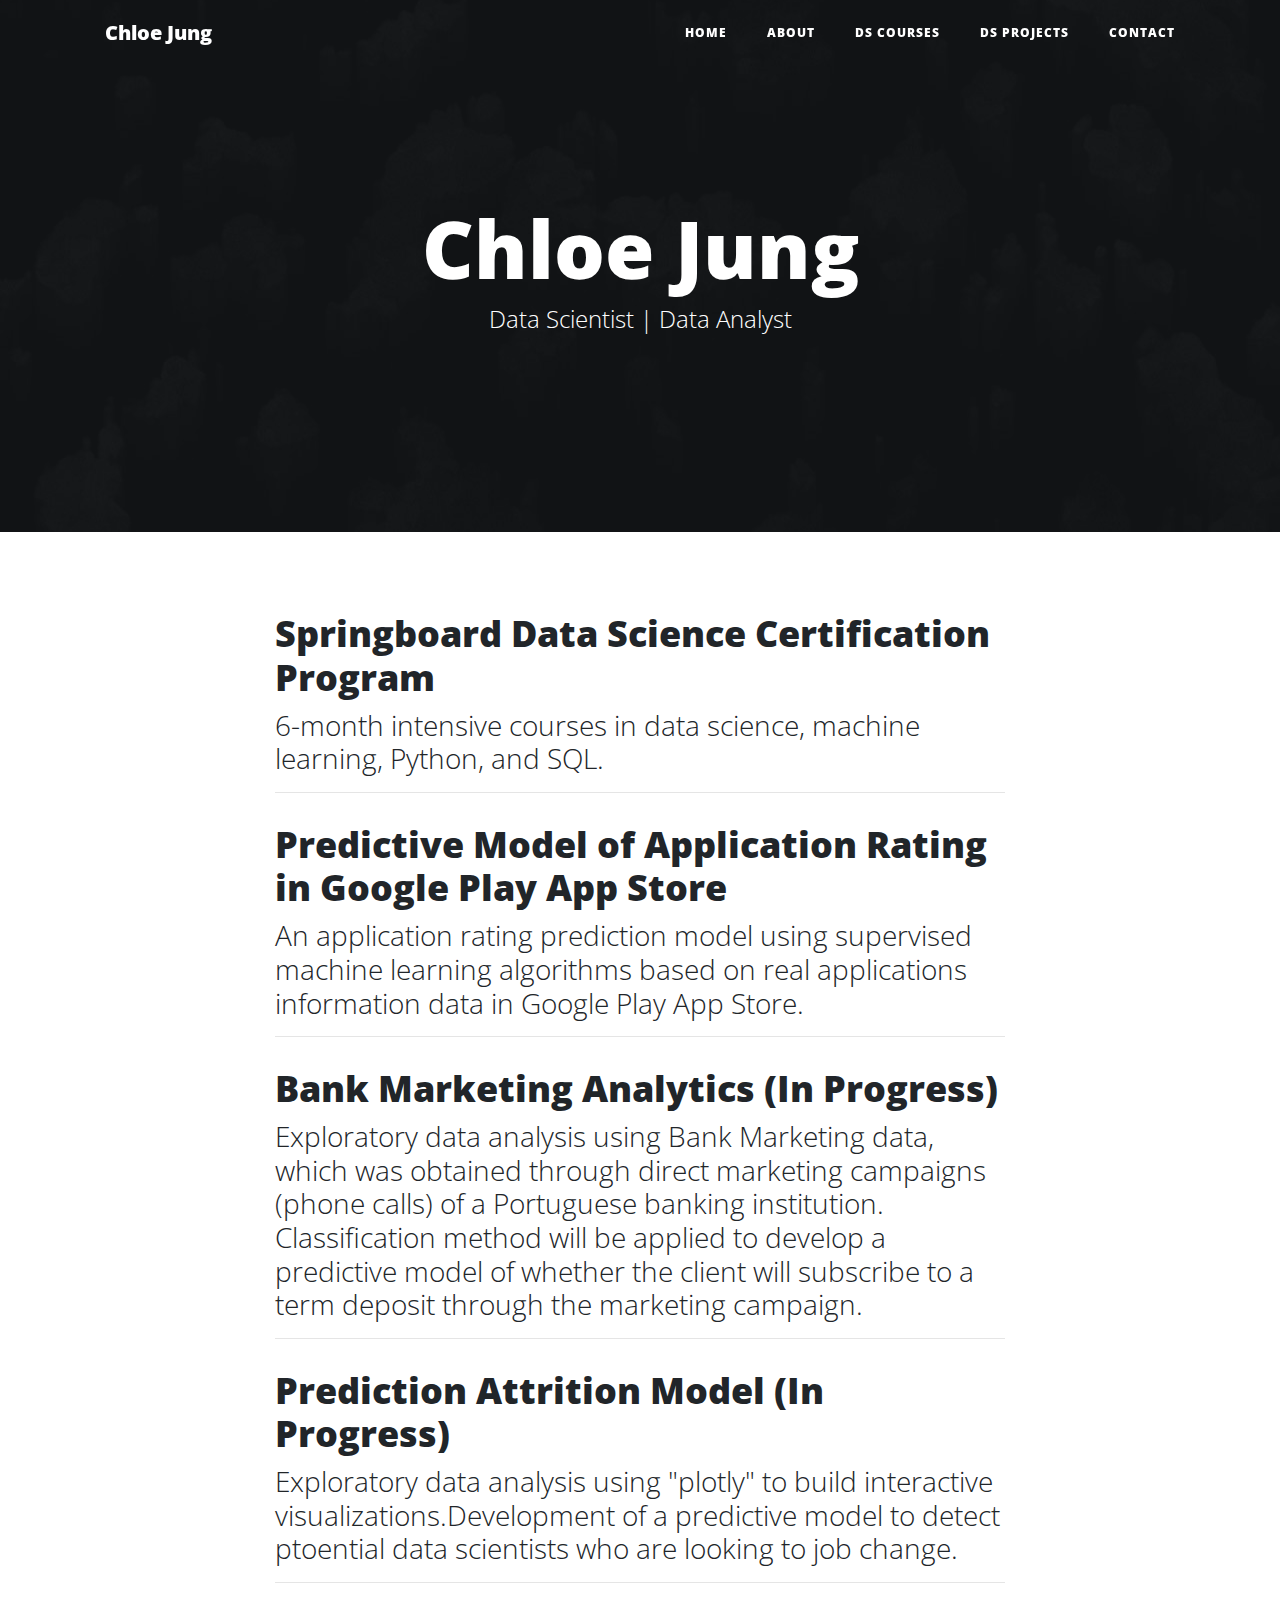
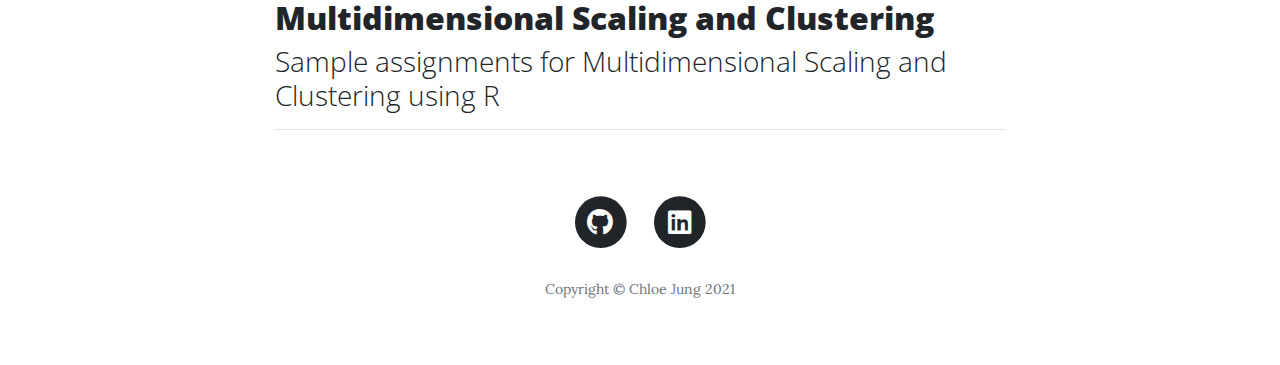
<file: index.html>
<!DOCTYPE html>
<html lang="en">

<head>

  <meta charset="utf-8">
  <meta name="viewport" content="width=device-width, initial-scale=1, shrink-to-fit=no">
  <meta name="description" content="">
  <meta name="author" content="">

  <title>Chloe Jung</title>

  <!-- Bootstrap core CSS -->
  <link href="vendor/bootstrap/css/bootstrap.min.css" rel="stylesheet">

  <!-- Custom fonts for this template -->
  <link href="vendor/fontawesome-free/css/all.min.css" rel="stylesheet" type="text/css">
  <link href='https://fonts.googleapis.com/css?family=Lora:400,700,400italic,700italic' rel='stylesheet' type='text/css'>
  <link href='https://fonts.googleapis.com/css?family=Open+Sans:300italic,400italic,600italic,700italic,800italic,400,300,600,700,800' rel='stylesheet' type='text/css'>

  <!-- Custom styles for this template -->
  <link href="css/clean-blog.min.css" rel="stylesheet">

</head>

<body>

  <!-- Navigation -->
  <nav class="navbar navbar-expand-lg navbar-light fixed-top" id="mainNav">
    <div class="container">
      <a class="navbar-brand" href="index.html">Chloe Jung</a>
      <button class="navbar-toggler navbar-toggler-right" type="button" data-toggle="collapse" data-target="#navbarResponsive" aria-controls="navbarResponsive" aria-expanded="false" aria-label="Toggle navigation">
        Menu
        <i class="fas fa-bars"></i>
      </button>
      <div class="collapse navbar-collapse" id="navbarResponsive">
        <ul class="navbar-nav ml-auto">
          <li class="nav-item">
            <a class="nav-link" href="index.html">Home</a>
          </li>
          <li class="nav-item">
            <a class="nav-link" href="about.html">About</a>
          </li>
          <li class="nav-item">
            <a class="nav-link" href="courses.html">DS Courses</a>
          </li>
          <li class="nav-item">
            <a class="nav-link" href="projects.html">DS Projects</a>
          </li>
          <li class="nav-item">
            <a class="nav-link" href="contact.html">Contact</a>
          </li>
        </ul>
      </div>
    </div>
  </nav>

  <!-- Page Header -->
  <header class="masthead" style="background-image: url('img/blackbackground.jpg')">
    <div class="overlay"></div>
    <div class="container">
      <div class="row">
        <div class="col-lg-8 col-md-10 mx-auto">
          <div class="site-heading">
            <h1>Chloe Jung</h1>
            <span class="subheading">Data Scientist | Data Analyst</span>
          </div>
        </div>
      </div>
    </div>
  </header>

  <!-- Main Content -->
  <div class="container">
    <div class="row">
      <div class="col-lg-8 col-md-10 mx-auto">
        <div class="post-preview">
          <a href="courses.html">
            <h2 class="post-title">
              Springboard Data Science Certification Program
            </h2>
            <h3 class="post-subtitle">
              6-month intensive courses in data science, machine learning, Python, and SQL.
            </h3>
          </a>
        </div>
        <hr>
        <div class="post-preview">
          <a href="projects.html">
            <h2 class="post-title">
              Predictive Model of Application Rating in Google Play App Store
            </h2>
	    <h3 class="post-subtitle">
              An application rating prediction model using supervised machine learning algorithms based on real applications information data in Google Play App Store.
            </h3>
          </a>
        </div>
        <hr>
        <div class="post-preview">
          <a href="projects.html">
            <h2 class="post-title">
              Bank Marketing Analytics (In Progress)
            </h2>
            <h3 class="post-subtitle">
             Exploratory data analysis using Bank Marketing data, which was obtained through direct marketing campaigns (phone calls) of a Portuguese banking institution. Classification method will be applied to develop a predictive model of whether the client will subscribe to a term deposit through the marketing campaign.
            </h3>
          </a>
          <hr>
        <div class="post-preview">
          <a href="projects.html">
            <h2 class="post-title">
             Prediction Attrition Model (In Progress)
            </h2>
            <h3 class="post-subtitle">
            Exploratory data analysis using "plotly" to build interactive visualizations.Development of a predictive model to detect ptoential data scientists who are looking to job change.
            </h3>
          </a>
        </div>
        <hr>
        <div class="post-preview">
          <a href="post.html">
            <h2 class="courses-title">
              Multidimensional Scaling and Clustering
            </h2>
            <h3 class="post-subtitle">
              Sample assignments for Multidimensional Scaling and Clustering using R
            </h3>
          </a>
        </div>

  <hr>
  <!-- Footer -->
  <footer>
    <div class="container">
      <div class="row">
        <div class="col-lg-8 col-md-10 mx-auto">
          <ul class="list-inline text-center">
            <li class="list-inline-item">
              <a href="https://github.com/chloesjung">
                <span class="fa-stack fa-lg">
                  <i class="fas fa-circle fa-stack-2x"></i>
                  <i class="fab fa-github fa-stack-1x fa-inverse"></i>
                </span>
              </a>
            </li>
            <li class="list-inline-item">
              <a href="https://www.linkedin.com/in/chloesjung/">
                <span class="fa-stack fa-lg">
                  <i class="fas fa-circle fa-stack-2x"></i>
                  <i class="fab fa-linkedin fa-stack-1x fa-inverse"></i>
                </span>
              </a>
            </li>
          </ul>
          <p class="copyright text-muted">Copyright &copy; Chloe Jung 2021</p>
        </div>
      </div>
    </div>
  </footer>


  <!-- Bootstrap core JavaScript -->
  <script src="vendor/jquery/jquery.min.js"></script>
  <script src="vendor/bootstrap/js/bootstrap.bundle.min.js"></script>

  <!-- Custom scripts for this template -->
  <script src="js/clean-blog.min.js"></script>

</body>

</html>
</file>
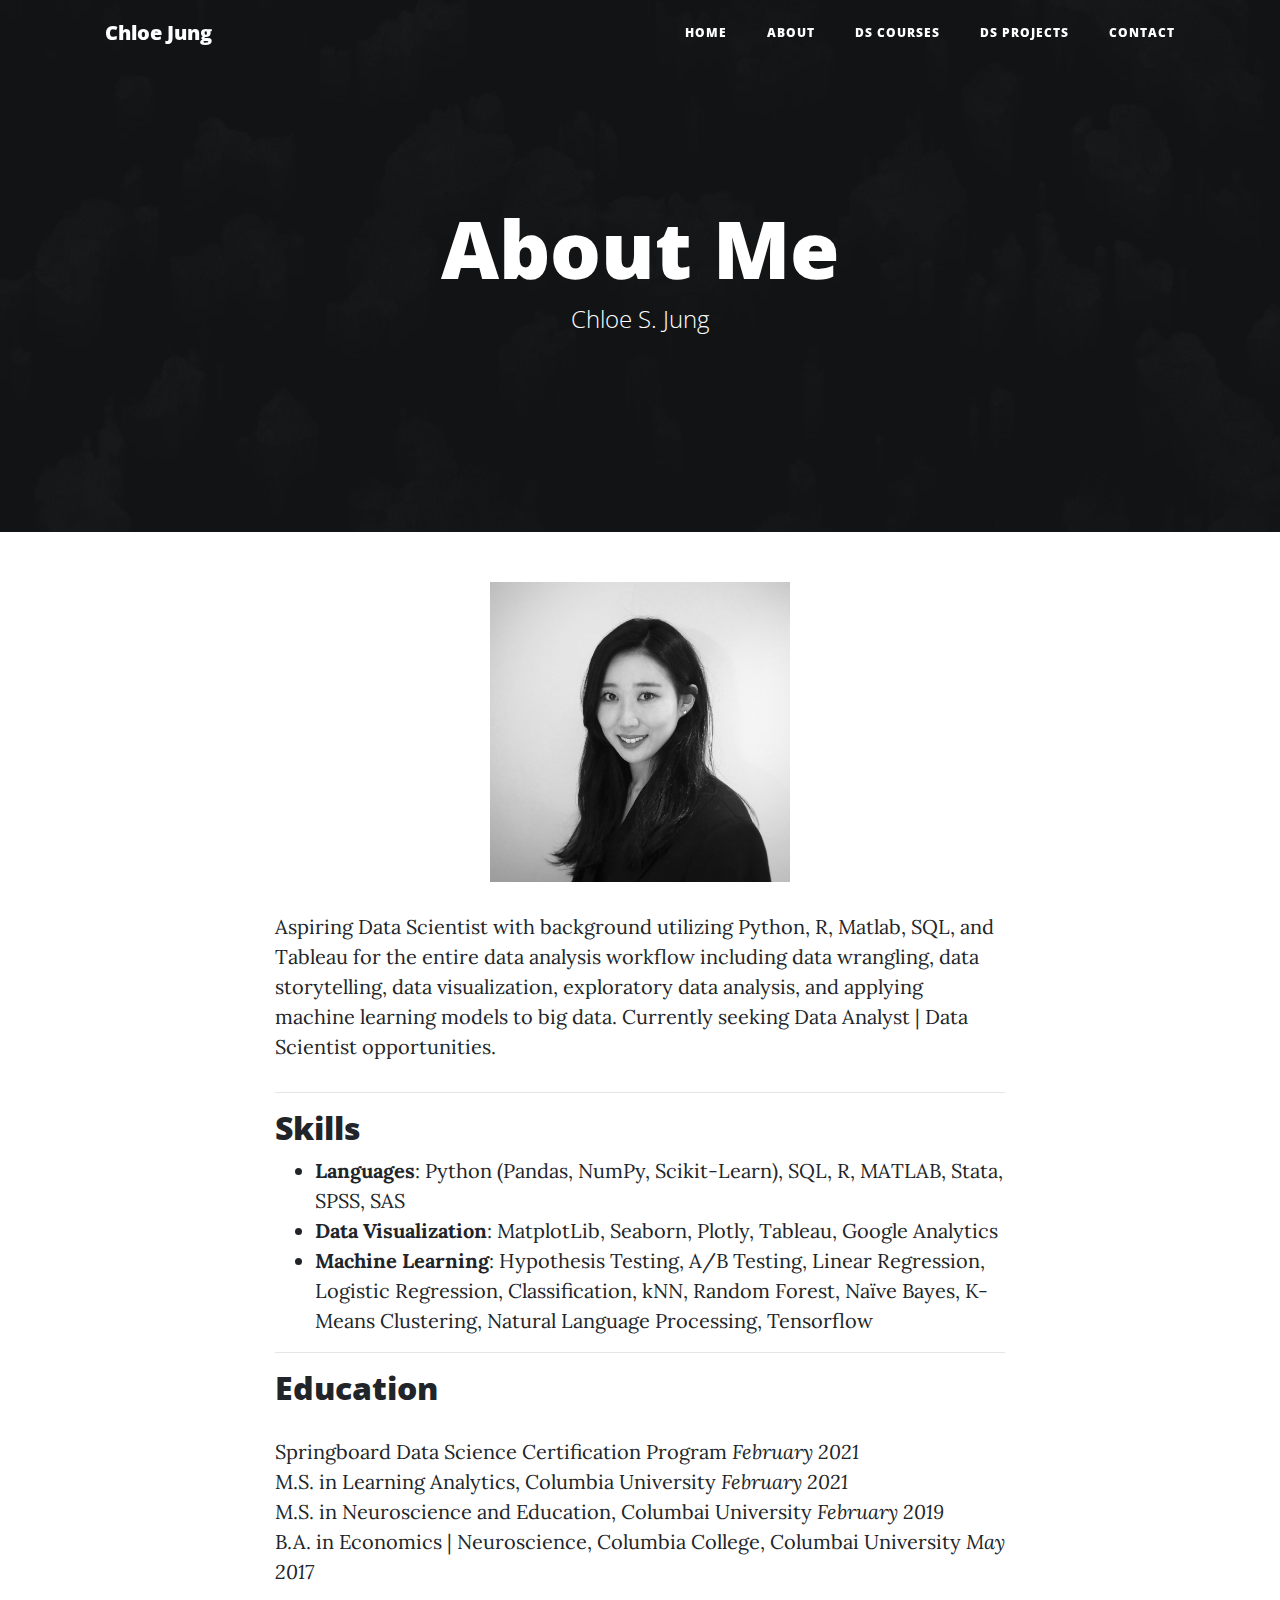
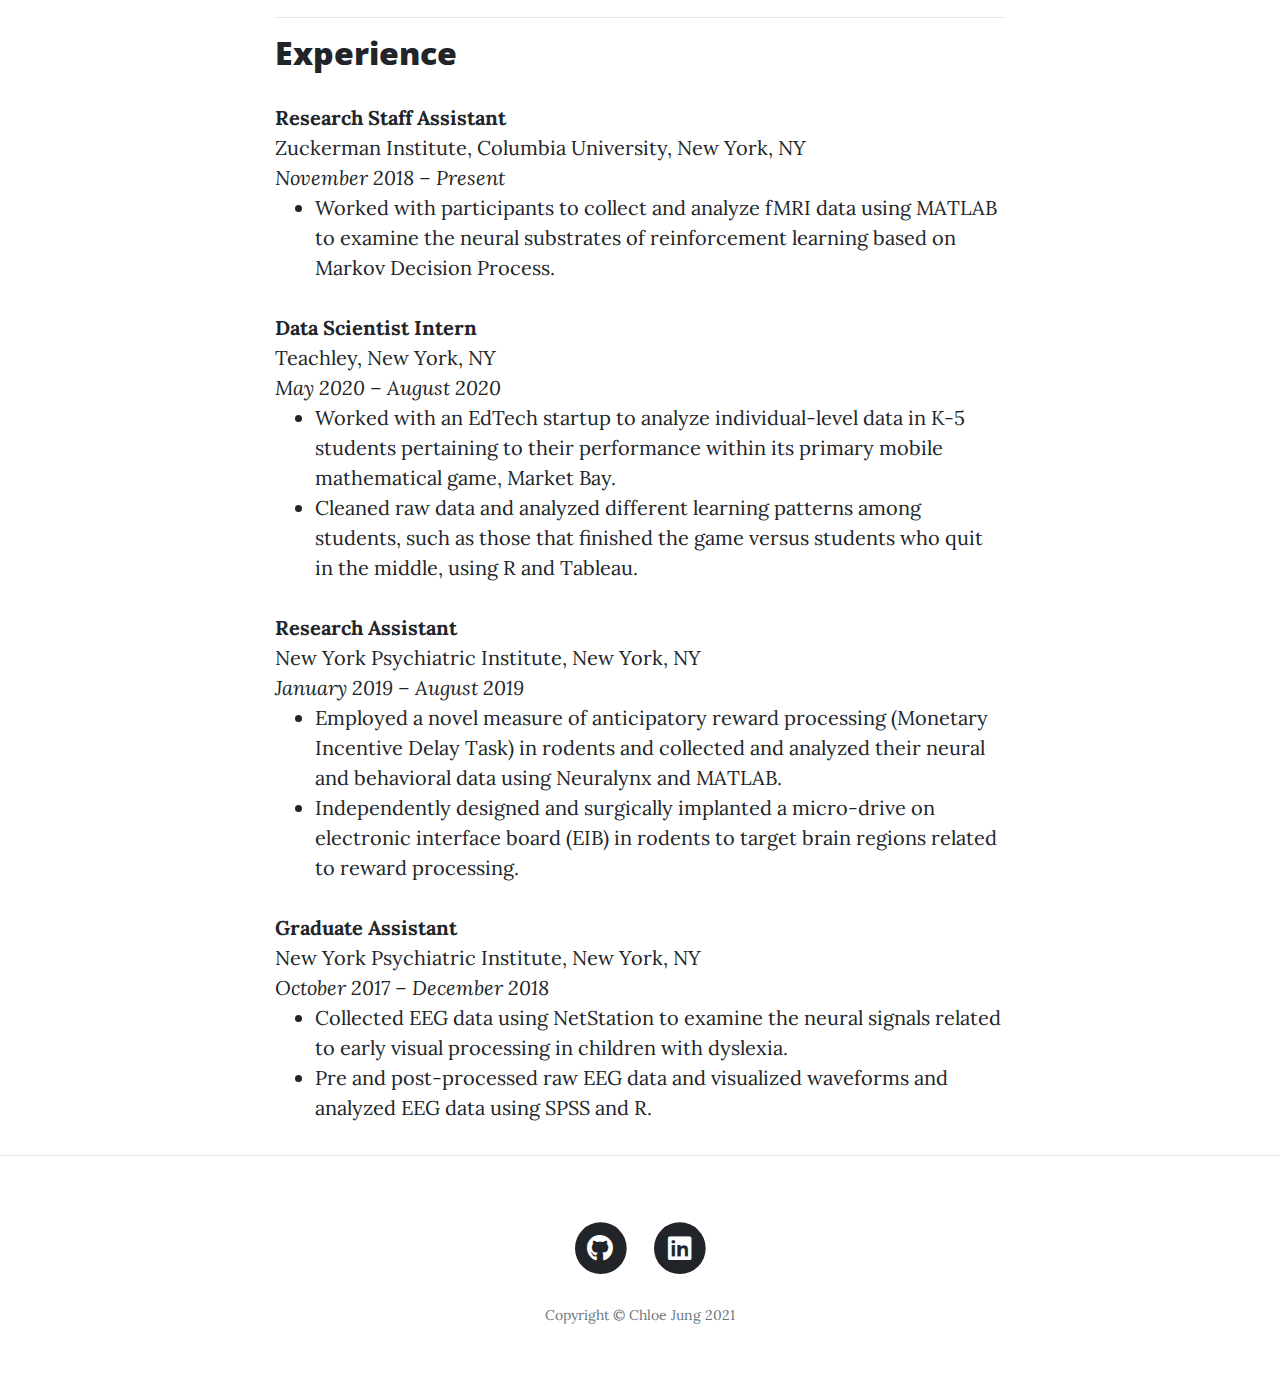
<file: about.html>
<!DOCTYPE html>
<html lang="en">

<head>

  <meta charset="utf-8">
  <meta name="viewport" content="width=device-width, initial-scale=1, shrink-to-fit=no">
  <meta name="description" content="">
  <meta name="author" content="">

  <title> About - Chloe Jung</title>

  <!-- Bootstrap core CSS -->
  <link href="vendor/bootstrap/css/bootstrap.min.css" rel="stylesheet">

  <!-- Custom fonts for this template -->
  <link href="vendor/fontawesome-free/css/all.min.css" rel="stylesheet" type="text/css">
  <link href='https://fonts.googleapis.com/css?family=Lora:400,700,400italic,700italic' rel='stylesheet' type='text/css'>
  <link href='https://fonts.googleapis.com/css?family=Open+Sans:300italic,400italic,600italic,700italic,800italic,400,300,600,700,800' rel='stylesheet' type='text/css'>

  <!-- Custom styles for this template -->
  <link href="css/clean-blog.min.css" rel="stylesheet">

</head>

<body>

  <!-- Navigation -->
  <nav class="navbar navbar-expand-lg navbar-light fixed-top" id="mainNav">
    <div class="container">
      <a class="navbar-brand" href="index.html">Chloe Jung</a>
      <button class="navbar-toggler navbar-toggler-right" type="button" data-toggle="collapse" data-target="#navbarResponsive" aria-controls="navbarResponsive" aria-expanded="false" aria-label="Toggle navigation">
        Menu
        <i class="fas fa-bars"></i>
      </button>
      <div class="collapse navbar-collapse" id="navbarResponsive">
        <ul class="navbar-nav ml-auto">
          <li class="nav-item">
            <a class="nav-link" href="index.html">Home</a>
          </li>
          <li class="nav-item">
            <a class="nav-link" href="about.html">About</a>
          </li>
          <li class="nav-item">
            <a class="nav-link" href="courses.html">DS Courses</a>
          </li>
          <li class="nav-item">
            <a class="nav-link" href="projects.html">DS Projects</a>
          </li>
          <li class="nav-item">
            <a class="nav-link" href="contact.html">Contact</a>
          </li>
        </ul>
      </div>
    </div>
  </nav>





  <!-- Page Header -->
  <header class="masthead" style="background-image: url('img/blackbackground.jpg')">
    <div class="overlay"></div>
    <div class="container">
      <div class="row">
        <div class="col-lg-8 col-md-10 mx-auto">
          <div class="page-heading">
            <h1>About Me</h1>
            <span class="subheading">Chloe S. Jung</span>
          </div>
        </div>
      </div>
    </div>
  </header>

  <!-- Main Content -->
  <div class="container">
    <div class="row">
      <div class="col-lg-8 col-md-10 mx-auto">
        <a href="#">
         <center><img class="center" src="img/profpic_bw.jpeg" alt="" style="width:300px;height:300px;"></center>
         </a>
        <p> Aspiring Data Scientist with background utilizing Python, R, Matlab, SQL, and Tableau for the entire data analysis workflow including data wrangling, data storytelling, data visualization, exploratory data analysis, and applying machine learning models to big data. Currently seeking Data Analyst | Data Scientist opportunities.</p>
        <hr>
 <h2>Skills</h2>
	 <ul>
  		<li><strong>Languages</strong>: Python (Pandas, NumPy, Scikit-Learn), SQL, R, MATLAB, Stata, SPSS, SAS</li>
  		<li><strong>Data Visualization</strong>: MatplotLib, Seaborn, Plotly, Tableau, Google Analytics</li>
  		<li><strong>Machine Learning</strong>: Hypothesis Testing, A/B Testing, Linear Regression, Logistic Regression, Classification, kNN, Random Forest, Naïve Bayes, K-Means Clustering, Natural Language Processing, Tensorflow</li>
	 </ul>
 	 <hr>
 <h2>Education</h2>
        <p>Springboard Data Science Certification Program <i>February 2021</i>
	      <br>M.S. in Learning Analytics, Columbia University <i>February 2021</i>
        <br>M.S. in Neuroscience and Education, Columbai University <i>February 2019</i>
        <br>B.A. in Economics | Neuroscience, Columbia College, Columbai University <i>May 2017</i></p>
 	<hr>
 <h2>Experience</h2>
        <p></p>
	<b>Research Staff Assistant</b>
	  <br>Zuckerman Institute, Columbia University, New York, NY</br>
          <i>November 2018 – Present</i>
	 <ul>
	  <li>Worked with participants to collect and analyze fMRI data using MATLAB to examine the neural substrates of reinforcement learning based on Markov Decision Process.</li>
	 </ul>
        <p></p>
	<b>Data Scientist Intern</b>
	 <br>Teachley, New York, NY</br>
          <i>May 2020 – August 2020</i>
	  <ul>
	   <li>Worked with an EdTech startup to analyze individual-level data in K-5 students pertaining to their performance within its primary mobile mathematical game, Market Bay.</li>
 	   <li>Cleaned raw data and analyzed different learning patterns among students, such as those that finished the game versus students who quit in the middle, using R and Tableau.</li>
	  </ul>
        <p></p>
	<b>Research Assistant</b>
	 <br>New York Psychiatric Institute, New York, NY</br>
          <i>January 2019 – August 2019</i>
	  <ul>
	   <li>Employed a novel measure of anticipatory reward processing (Monetary Incentive Delay Task) in rodents and collected and analyzed their neural and behavioral data using Neuralynx and MATLAB.</li>
 	   <li>Independently designed and surgically implanted a micro-drive on electronic interface board (EIB) in rodents to target brain regions related to reward processing.</li>
	  </ul>
        <p></p>
	<b>Graduate Assistant</b>
	 <br>New York Psychiatric Institute, New York, NY</br>
          <i>October 2017 – December 2018</i>
	  <ul>
	   <li>Collected EEG data using NetStation to examine the neural signals related to early visual processing in children with dyslexia.</li>
 	   <li>Pre and post-processed raw EEG data and visualized waveforms and analyzed EEG data using SPSS and R.</li>
	  </ul>
      </div>
    </div>
  </div>

  <hr>



  <!-- Footer -->
  <footer>
    <div class="container">
      <div class="row">
        <div class="col-lg-8 col-md-10 mx-auto">
          <ul class="list-inline text-center">
            <li class="list-inline-item">
              <a href="https://github.com/chloesjung">
                <span class="fa-stack fa-lg">
                  <i class="fas fa-circle fa-stack-2x"></i>
                  <i class="fab fa-github fa-stack-1x fa-inverse"></i>
                </span>
              </a>
            </li>
            <li class="list-inline-item">
              <a href="https://www.linkedin.com/in/chloesjung/">
                <span class="fa-stack fa-lg">
                  <i class="fas fa-circle fa-stack-2x"></i>
                  <i class="fab fa-linkedin fa-stack-1x fa-inverse"></i>
                </span>
              </a>
            </li>
          </ul>
          <p class="copyright text-muted">Copyright &copy; Chloe Jung 2021</p>
        </div>
      </div>
    </div>
  </footer>

  <!-- Bootstrap core JavaScript -->
  <script src="vendor/jquery/jquery.min.js"></script>
  <script src="vendor/bootstrap/js/bootstrap.bundle.min.js"></script>

  <!-- Custom scripts for this template -->
  <script src="js/clean-blog.min.js"></script>

</body>

</html>
</file>
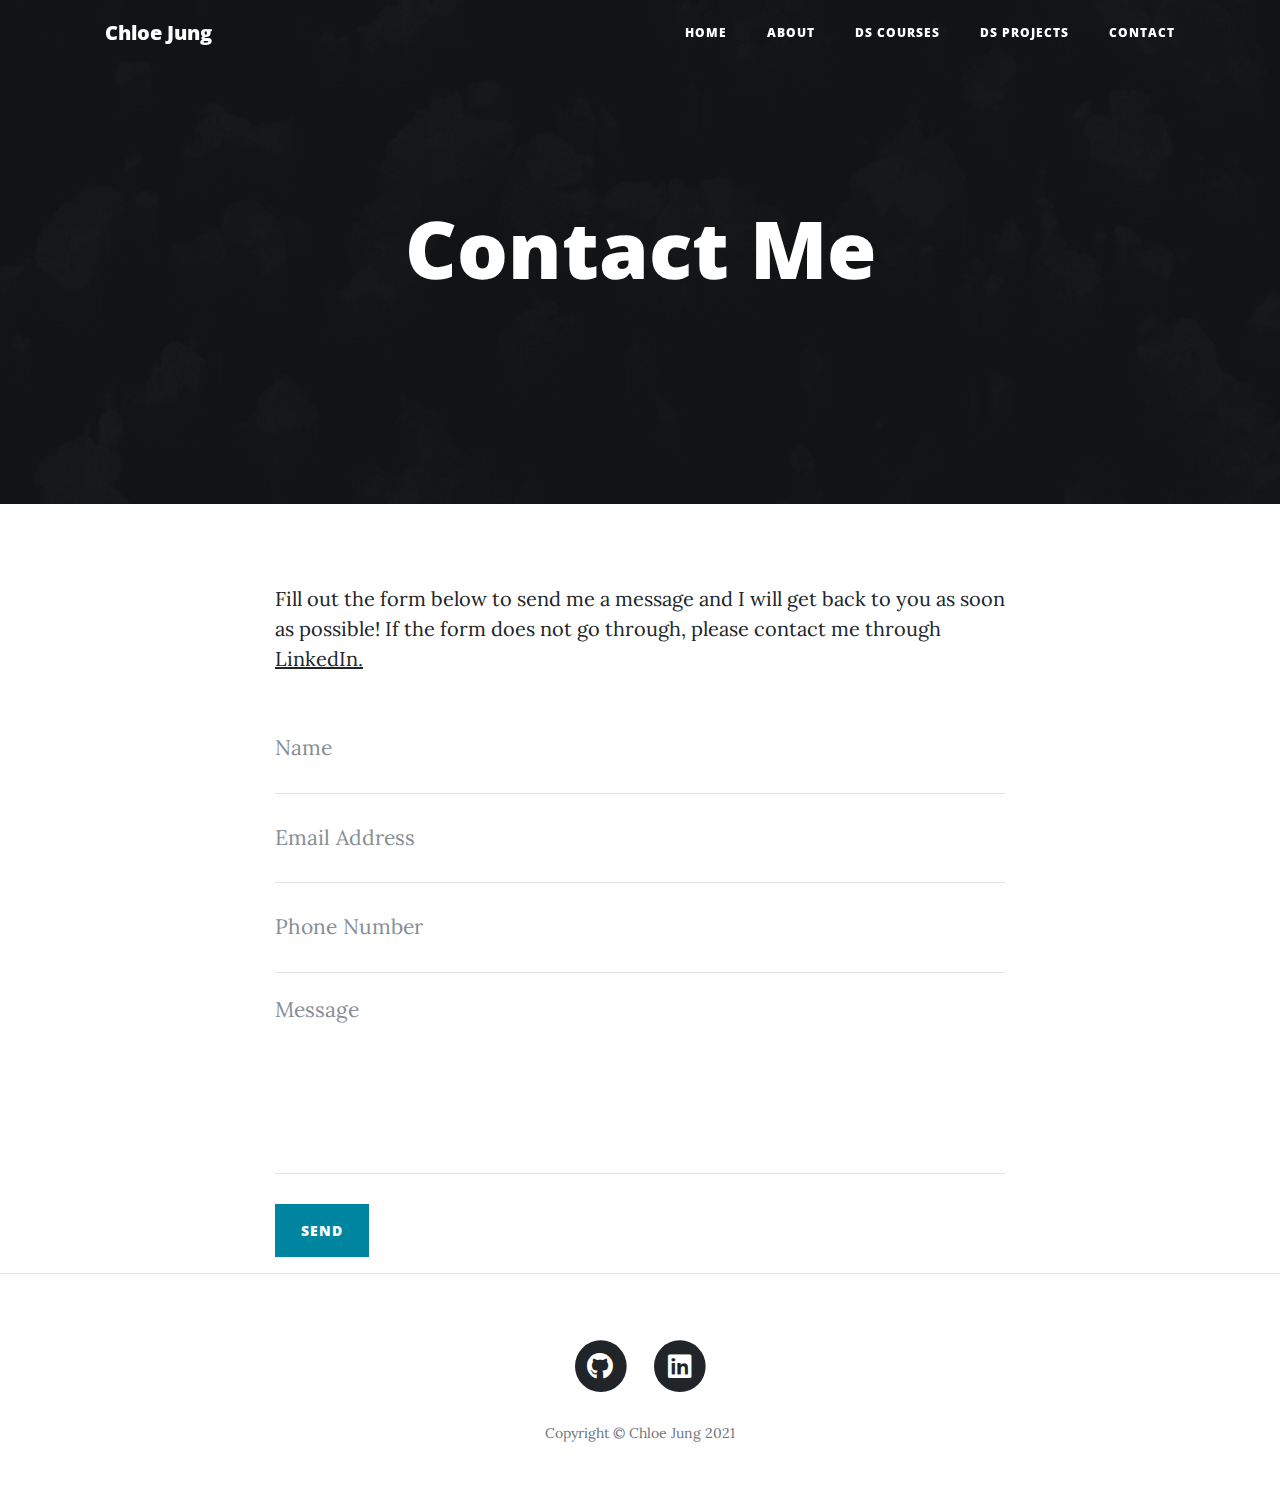
<file: contact.html>
<!DOCTYPE html>
<html lang="en">

<head>

  <meta charset="utf-8">
  <meta name="viewport" content="width=device-width, initial-scale=1, shrink-to-fit=no">
  <meta name="description" content="">
  <meta name="author" content="">

  <title>Contact Me - Chloe Jung</title>

  <!-- Bootstrap core CSS -->
  <link href="vendor/bootstrap/css/bootstrap.min.css" rel="stylesheet">

  <!-- Custom fonts for this template -->
  <link href="vendor/fontawesome-free/css/all.min.css" rel="stylesheet" type="text/css">
  <link href='https://fonts.googleapis.com/css?family=Lora:400,700,400italic,700italic' rel='stylesheet' type='text/css'>
  <link href='https://fonts.googleapis.com/css?family=Open+Sans:300italic,400italic,600italic,700italic,800italic,400,300,600,700,800' rel='stylesheet' type='text/css'>

  <!-- Custom styles for this template -->
  <link href="css/clean-blog.min.css" rel="stylesheet">

</head>

<body>


  <!-- Navigation -->
  <nav class="navbar navbar-expand-lg navbar-light fixed-top" id="mainNav">
    <div class="container">
      <a class="navbar-brand" href="index.html">Chloe Jung</a>
      <button class="navbar-toggler navbar-toggler-right" type="button" data-toggle="collapse" data-target="#navbarResponsive" aria-controls="navbarResponsive" aria-expanded="false" aria-label="Toggle navigation">
        Menu
        <i class="fas fa-bars"></i>
      </button>
      <div class="collapse navbar-collapse" id="navbarResponsive">
        <ul class="navbar-nav ml-auto">
          <li class="nav-item">
            <a class="nav-link" href="index.html">Home</a>
          </li>
          <li class="nav-item">
            <a class="nav-link" href="about.html">About</a>
          </li>
          <li class="nav-item">
            <a class="nav-link" href="courses.html">DS Courses</a>
          </li>
          <li class="nav-item">
            <a class="nav-link" href="projects.html">DS Projects</a>
          </li>
          <li class="nav-item">
            <a class="nav-link" href="contact.html">Contact</a>
          </li>
        </ul>
      </div>
    </div>
  </nav>


  <!-- Page Header -->
  <header class="masthead" style="background-image: url('img/blackbackground.jpg')">
    <div class="overlay"></div>
    <div class="container">
      <div class="row">
        <div class="col-lg-8 col-md-10 mx-auto">
          <div class="page-heading">
            <h1>Contact Me</h1>
          </div>
        </div>
      </div>
    </div>
  </header>

  <!-- Main Content -->
  <div class="container">
    <div class="row">
      <div class="col-lg-8 col-md-10 mx-auto">
        <p>Fill out the form below to send me a message and I will get back to you as soon as possible! If the form does not go through, please contact me through <a href="https://www.linkedin.com/in/chloesjung/">LinkedIn.</p>
        <!-- Contact Form - Enter your email address on line 19 of the mail/contact_me.php file to make this form work. -->
        <!-- WARNING: Some web hosts do not allow emails to be sent through forms to common mail hosts like Gmail or Yahoo. It's recommended that you use a private domain email address! -->
        <!-- To use the contact form, your site must be on a live web host with PHP! The form will not work locally! -->
        <form name="sentMessage" id="contactForm" novalidate>
          <div class="control-group">
            <div class="form-group floating-label-form-group controls">
              <label>Name</label>
              <input type="text" class="form-control" placeholder="Name" id="name" required data-validation-required-message="Please enter your name.">
              <p class="help-block text-danger"></p>
            </div>
          </div>
          <div class="control-group">
            <div class="form-group floating-label-form-group controls">
              <label>Email Address</label>
              <input type="email" class="form-control" placeholder="Email Address" id="email" required data-validation-required-message="Please enter your email address.">
              <p class="help-block text-danger"></p>
            </div>
          </div>
          <div class="control-group">
            <div class="form-group col-xs-12 floating-label-form-group controls">
              <label>Phone Number</label>
              <input type="tel" class="form-control" placeholder="Phone Number" id="phone" required data-validation-required-message="Please enter your phone number.">
              <p class="help-block text-danger"></p>
            </div>
          </div>
          <div class="control-group">
            <div class="form-group floating-label-form-group controls">
              <label>Message</label>
              <textarea rows="5" class="form-control" placeholder="Message" id="message" required data-validation-required-message="Please enter a message."></textarea>
              <p class="help-block text-danger"></p>
            </div>
          </div>
          <br>
          <div id="success"></div>
          <button type="submit" class="btn btn-primary" id="sendMessageButton">Send</button>
        </form>
      </div>
    </div>
  </div>

  <hr>

  <!-- Footer -->
  <footer>
    <div class="container">
      <div class="row">
        <div class="col-lg-8 col-md-10 mx-auto">
          <ul class="list-inline text-center">
            <li class="list-inline-item">
              <a href="https://github.com/chloesjung">
                <span class="fa-stack fa-lg">
                  <i class="fas fa-circle fa-stack-2x"></i>
                  <i class="fab fa-github fa-stack-1x fa-inverse"></i>
                </span>
              </a>
            </li>
            <li class="list-inline-item">
              <a href="https://www.linkedin.com/in/chloesjung/">
                <span class="fa-stack fa-lg">
                  <i class="fas fa-circle fa-stack-2x"></i>
                  <i class="fab fa-linkedin fa-stack-1x fa-inverse"></i>
                </span>
              </a>
            </li>
          </ul>
          <p class="copyright text-muted">Copyright &copy; Chloe Jung 2021</p>
        </div>
      </div>
    </div>
  </footer>

  <!-- Bootstrap core JavaScript -->
  <script src="vendor/jquery/jquery.min.js"></script>
  <script src="vendor/bootstrap/js/bootstrap.bundle.min.js"></script>

  <!-- Contact Form JavaScript -->
  <script src="js/jqBootstrapValidation.js"></script>
  <script src="js/contact_me.js"></script>

  <!-- Custom scripts for this template -->
  <script src="js/clean-blog.min.js"></script>

</body>

</html>
</file>
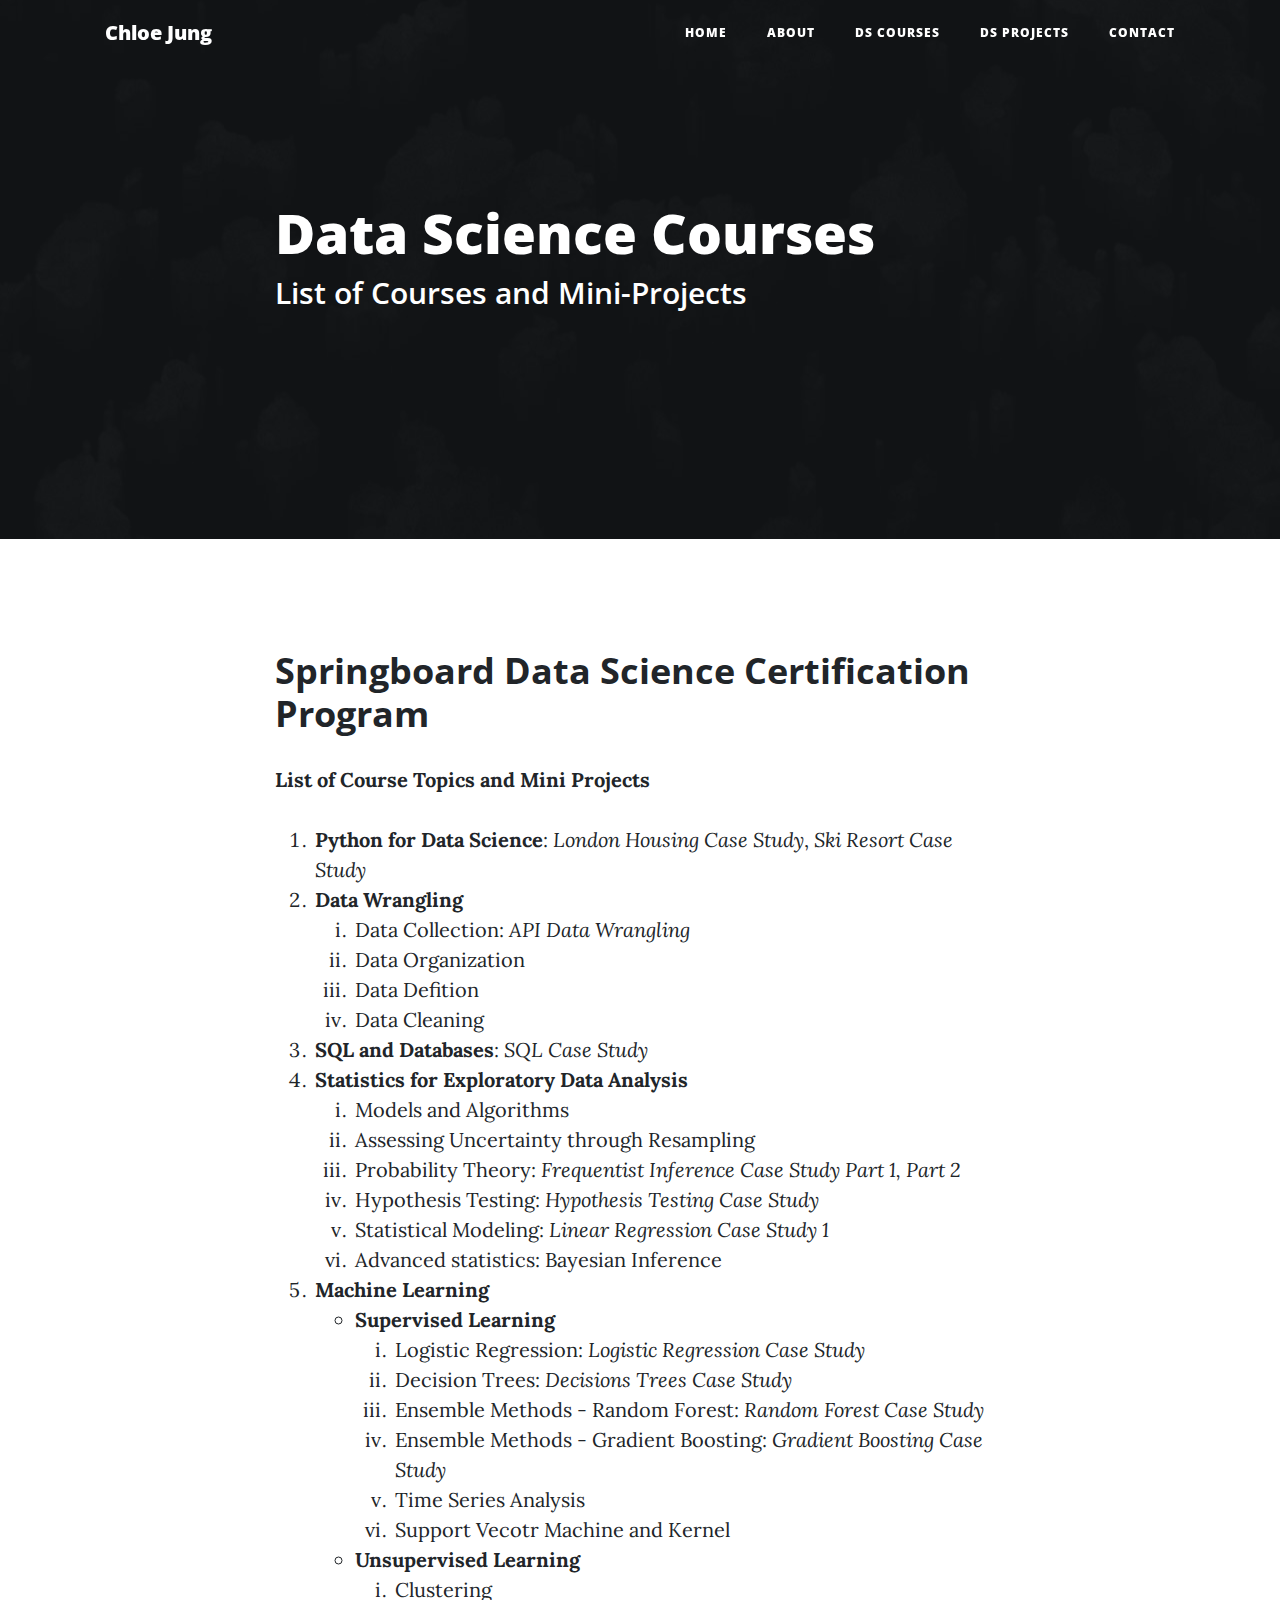
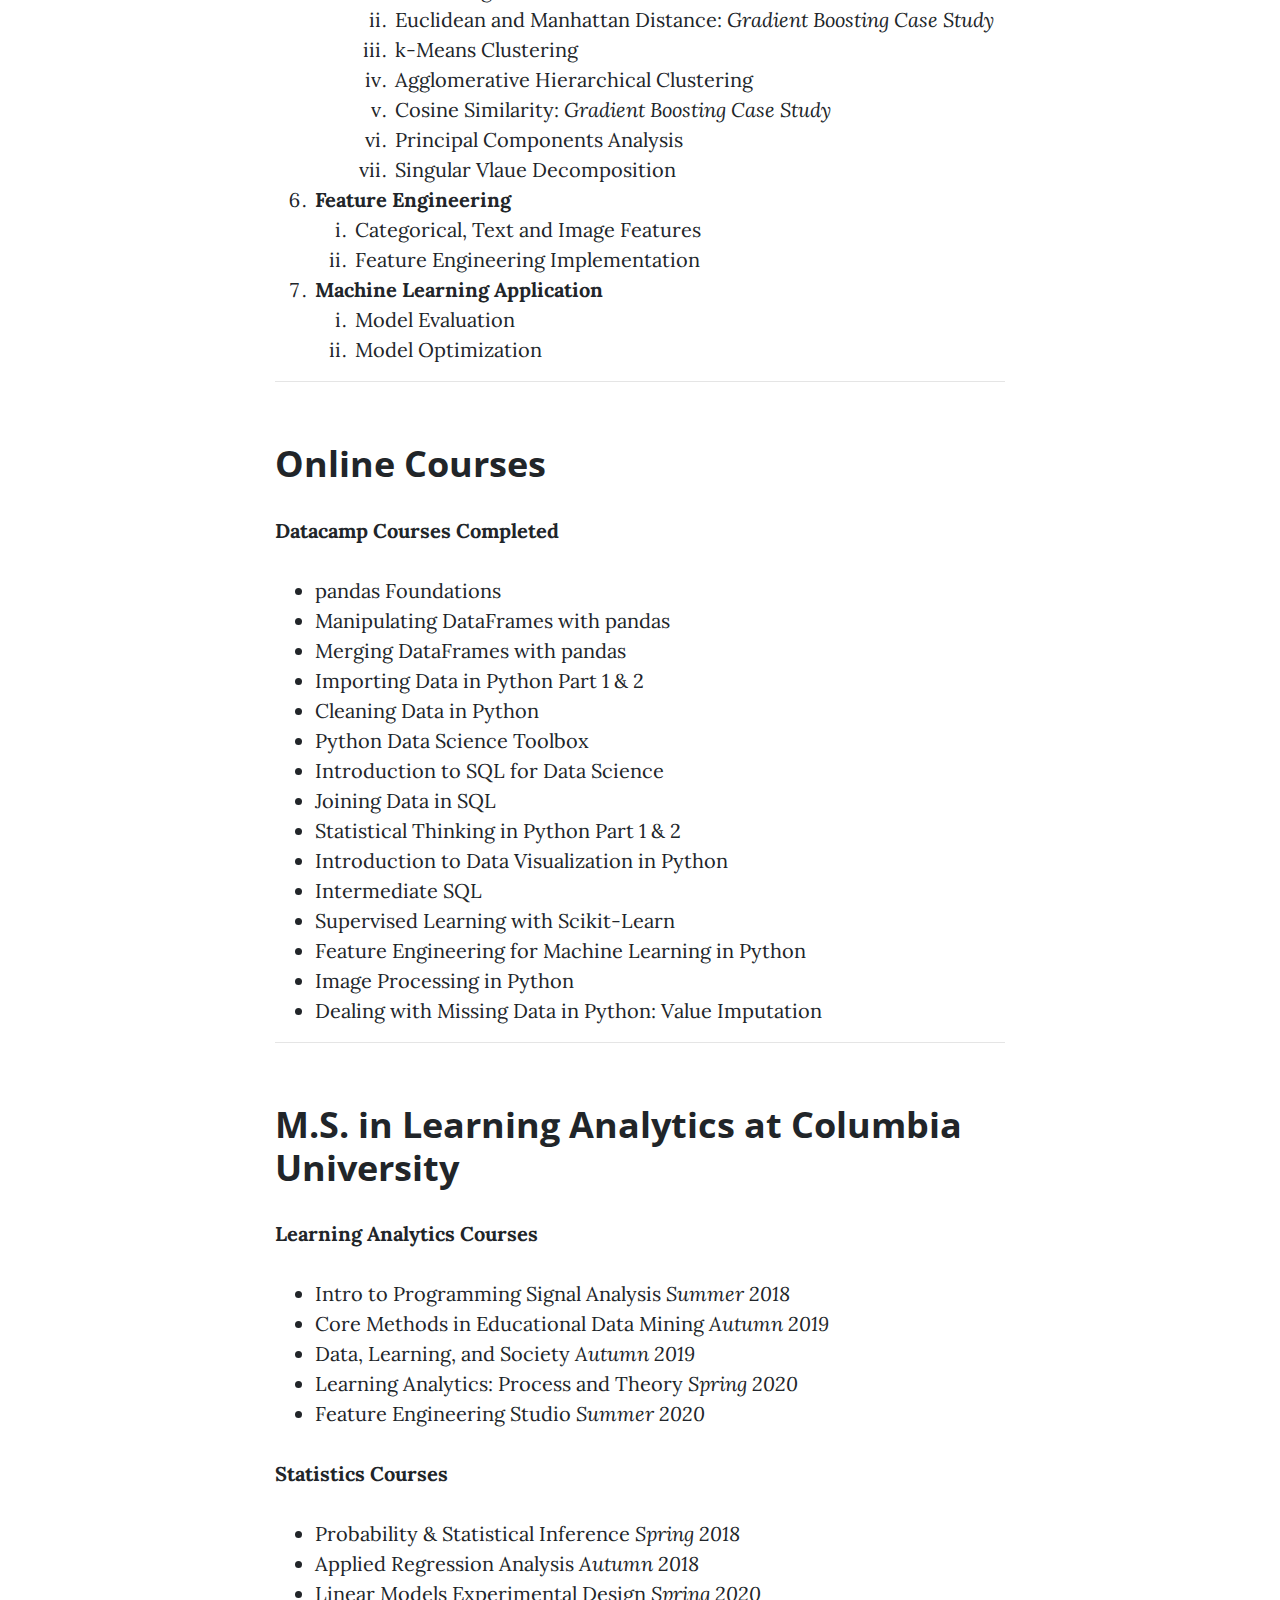
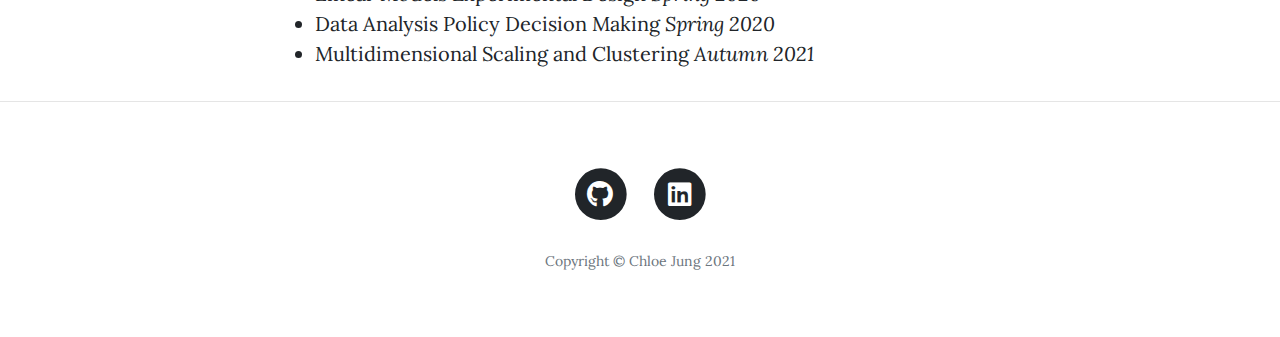
<file: courses.html>
<!DOCTYPE html>
<html lang="en">

<head>

  <meta charset="utf-8">
  <meta name="viewport" content="width=device-width, initial-scale=1, shrink-to-fit=no">
  <meta name="description" content="">
  <meta name="author" content="">

  <title>Courses - Chloe Jung</title>

  <!-- Bootstrap core CSS -->
  <link href="vendor/bootstrap/css/bootstrap.min.css" rel="stylesheet">

  <!-- Custom fonts for this template -->
  <link href="vendor/fontawesome-free/css/all.min.css" rel="stylesheet" type="text/css">
  <link href='https://fonts.googleapis.com/css?family=Lora:400,700,400italic,700italic' rel='stylesheet' type='text/css'>
  <link href='https://fonts.googleapis.com/css?family=Open+Sans:300italic,400italic,600italic,700italic,800italic,400,300,600,700,800' rel='stylesheet' type='text/css'>

  <!-- Custom styles for this template -->
  <link href="css/clean-blog.min.css" rel="stylesheet">

</head>

<body>

  <!-- Navigation -->
  <nav class="navbar navbar-expand-lg navbar-light fixed-top" id="mainNav">
    <div class="container">
      <a class="navbar-brand" href="index.html">Chloe Jung</a>
      <button class="navbar-toggler navbar-toggler-right" type="button" data-toggle="collapse" data-target="#navbarResponsive" aria-controls="navbarResponsive" aria-expanded="false" aria-label="Toggle navigation">
        Menu
        <i class="fas fa-bars"></i>
      </button>
      <div class="collapse navbar-collapse" id="navbarResponsive">
        <ul class="navbar-nav ml-auto">
          <li class="nav-item">
            <a class="nav-link" href="index.html">Home</a>
          </li>
          <li class="nav-item">
            <a class="nav-link" href="about.html">About</a>
          </li>
          <li class="nav-item">
            <a class="nav-link" href="courses.html">DS Courses</a>
          </li>
          <li class="nav-item">
            <a class="nav-link" href="projects.html">DS Projects</a>
          </li>
          <li class="nav-item">
            <a class="nav-link" href="contact.html">Contact</a>
          </li>
        </ul>
      </div>
    </div>
  </nav>

  <!-- Page Header -->
  <header class="masthead" style="background-image: url('img/blackbackground.jpg')">
    <div class="overlay"></div>
    <div class="container">
      <div class="row">
        <div class="col-lg-8 col-md-10 mx-auto">
          <div class="post-heading">
            <h1>Data Science Courses</h1>
            <h2 class="subheading">List of Courses and Mini-Projects</h2>
          </div>
        </div>
      </div>
    </div>
  </header>

   <!-- Post Content -->
  <article>
    <div class="container">
      <div class="row">
        <div class="col-lg-8 col-md-10 mx-auto">
	 <h2 class="section-heading">Springboard Data Science Certification Program</h2>
          <p><b>List of Course Topics and Mini Projects</b></p>
	   <ol>
  		<li><strong>Python for Data Science</strong>: <a href="https://github.com/chloesjung/Case-Study-London-Calling/blob/master/Unit%204%20Challenge%20-%20Tier%203.ipynb"><i>London Housing Case Study</i></a>, <a href="https://github.com/chloesjung/DataScienceGuidedCapstone/blob/master/Step%20Five%20-%20Modeling/05_modeling.ipynb"><i>Ski Resort Case Study</i></a></li>
  		<li><strong>Data Wrangling</strong>
  		<ol type="i">
			<li>Data Collection: <a href="https://github.com/chloesjung/API-Mini-Project/blob/master/api_data_wrangling_mini_project.ipynb"><i>API Data Wrangling</i></a></li>
			<li>Data Organization</li>
			<li>Data Defition</li>
			<li>Data Cleaning</li>
	        </ol>
		<li><strong>SQL and Databases</strong>: <a href="https://github.com/chloesjung/SQL-Case-Study/blob/master/SQLCaseStudy-CountryClub_JUNG.ipynb"><i>SQL Case Study</i></a></li>
  		<li><strong>Statistics for Exploratory Data Analysis</strong></li>
  		<ol type="i">
			<li>Models and Algorithms</li>
			<li>Assessing Uncertainty through Resampling</li>
			<li>Probability Theory: <a href="https://github.com/chloesjung/Frequentist-Inference-Case-Study/blob/master/Frequentist%20Inference%20Case%20Study%20-%20Part%20A%20_JUNG.ipynb"><i>Frequentist Inference Case Study Part 1,</i></a> <a href="https://github.com/chloesjung/Frequentist-Inference-Case-Study/blob/master/Frequentist%20Inference%20Case%20Study%20-%20Part%20B%20_JUNG.ipynb"><i>Part 2</i></a></li>
			<li>Hypothesis Testing: <a href="https://github.com/chloesjung/Integrating-Apps-Case-Study/blob/master/Integrating%20Apps%20project%20-%20Tier%203%20-%20Complete_JUNG.ipynb"><i>Hypothesis Testing Case Study</i></a></li>
			<li>Statistical Modeling: <a href="https://github.com/chloesjung/Linear-Regression-Case-Study/blob/master/Linear%20Regression%20Case%20Study%20-%20the%20Red%20Wine%20Dataset%20-%20Tier%203_JUNG.ipynb"><i>Linear Regression Case Study 1</i></a></li>
      <li>Advanced statistics: Bayesian Inference</li>
	        </ol>
  		<li><strong>Machine Learning</strong></li>
  		<ul>
			<li><strong>Supervised Learning</strong></li>
				<ol type='i'>
				 <li>Logistic Regression: <a href="https://github.com/chloesjung/Logistic-Regression-Case-Study/blob/main/Logistic%20Regression%20Advanced%20Case%20Study.ipynb"><i>Logistic Regression Case Study</i></a></li>
				 <li>Decision Trees: <a href="https://github.com/chloesjung/Decision-Trees-Case-Study/blob/master/Springboard%20Decision%20Tree%20Specialty%20Coffee%20Case%20Study%20-%20Tier%203.ipynb"><i>Decisions Trees Case Study</i></a></li>
				 <li>Ensemble Methods - Random Forest: <a href="https://github.com/chloesjung/Random-Forest-Case-Study/blob/master/RandomForest_casestudy_covid19.ipynb"><i>Random Forest Case Study</i></a></li>
				 <li>Ensemble Methods - Gradient Boosting: <a href="https://github.com/chloesjung/Gradient-Boosting-Case-Study/blob/master/Gradient%20Boosting%20Case%20Study.ipynb"><i>Gradient Boosting Case Study</i></a></li>
				 <li>Time Series Analysis</li>
				 <li>Support Vecotr Machine and Kernel</li>
				</ol>
			<li><strong>Unsupervised Learning</strong></li>
				<ol type='i'>
				 <li>Clustering</li>
				 <li>Euclidean and Manhattan Distance: <a href="https://github.com/chloesjung/Eucledian-And-Manhattan-Distance/blob/master/Euclidean_and_Manhattan_Distances_Case_Study.ipynb"><i>Gradient Boosting Case Study</i></a></li>
				 <li>k-Means Clustering</li>
				 <li>Agglomerative Hierarchical Clustering</li>
				 <li>Cosine Similarity: <a href="https://github.com/chloesjung/Cosine-Similarity-Case-Study/blob/master/Cosine_Similarity_Case_Study.ipynb"><i>Gradient Boosting Case Study</i></a></li>
				 <li>Principal Components Analysis</li>
				 <li>Singular Vlaue Decomposition</li>
				</ol>
	         </ul>
  		<li><strong>Feature Engineering</strong></li>
  		 <ol type="i">
			<li>Categorical, Text and Image Features</li>
			<li>Feature Engineering Implementation</li>
	        </ol>
  		<li><strong>Machine Learning Application</strong></li>
  		<ol type="i">
			<li>Model Evaluation</li>
			<li>Model Optimization</li>
	        </ol>
           </ol>
 	 <hr>

          <h2 class="section-heading">Online Courses</h2>
  	<p><b>Datacamp Courses Completed</b></p>
    <ul>
			<li>pandas Foundations</li>
			<li>Manipulating DataFrames with pandas</li>
			<li>Merging DataFrames with pandas</li>
			<li>Importing Data in Python Part 1 & 2</li>
			<li>Cleaning Data in Python</li>
			<li>Python Data Science Toolbox</li>
			<li>Introduction to SQL for Data Science</li>
			<li>Joining Data in SQL</li>
			<li>Statistical Thinking in Python Part 1 & 2</li>
			<li>Introduction to Data Visualization in Python</li>
			<li>Intermediate SQL</li>
			<li>Supervised Learning with Scikit-Learn</li>
			<li>Feature Engineering for Machine Learning in Python</li>
			<li>Image Processing in Python </li>
			<li>Dealing with Missing Data in Python: Value Imputation</li>
    </ul>
    <hr>


          <h2 class="section-heading">M.S. in Learning Analytics at Columbia University</h2>
          <p><b>Learning Analytics Courses</b></p>
          <ul>
           <li>Intro to Programming Signal Analysis <i>Summer 2018</i></li>
           <li>Core Methods in Educational Data Mining <i>Autumn 2019</i></li>
           <li>Data, Learning, and Society <i>Autumn 2019</i></li>
           <li>Learning Analytics: Process and Theory <i>Spring 2020</i></li>
           <li>Feature Engineering Studio <i>Summer 2020</i></li>
          </ul>
          <p><b>Statistics Courses</b></p>
          <ul>
           <li>Probability & Statistical Inference <i>Spring 2018</i></li>
           <li>Applied Regression Analysis <i>Autumn 2018</i></li>
           <li>Linear Models Experimental Design <i>Spring 2020</i></li>
           <li>Data Analysis Policy Decision Making <i>Spring 2020</i></li>
           <li>Multidimensional Scaling and Clustering <i>Autumn 2021</i></li>
          </ul>
        </div>
      </div>
    </div>
  </article>

  <hr>

  <!-- Footer -->
  <footer>
    <div class="container">
      <div class="row">
        <div class="col-lg-8 col-md-10 mx-auto">
          <ul class="list-inline text-center">
            <li class="list-inline-item">
              <a href="https://github.com/chloesjung">
                <span class="fa-stack fa-lg">
                  <i class="fas fa-circle fa-stack-2x"></i>
                  <i class="fab fa-github fa-stack-1x fa-inverse"></i>
                </span>
              </a>
            </li>
            <li class="list-inline-item">
              <a href="https://www.linkedin.com/in/chloesjung/">
                <span class="fa-stack fa-lg">
                  <i class="fas fa-circle fa-stack-2x"></i>
                  <i class="fab fa-linkedin fa-stack-1x fa-inverse"></i>
                </span>
              </a>
            </li>
          </ul>
          <p class="copyright text-muted">Copyright &copy; Chloe Jung 2021</p>
        </div>
      </div>
    </div>
  </footer>


  <!-- Bootstrap core JavaScript -->
  <script src="vendor/jquery/jquery.min.js"></script>
  <script src="vendor/bootstrap/js/bootstrap.bundle.min.js"></script>

  <!-- Custom scripts for this template -->
  <script src="js/clean-blog.min.js"></script>

</body>

</html>
</file>
<file: css/clean-blog.min.css>
/*!
 * Start Bootstrap - Clean Blog v5.0.10 (https://startbootstrap.com/theme/clean-blog)
 * Copyright 2013-2020 Start Bootstrap
 * Licensed under MIT (https://github.com/StartBootstrap/startbootstrap-clean-blog/blob/master/LICENSE)
 */body{font-size:20px;color:#212529;font-family:Lora,'Times New Roman',serif}p{line-height:1.5;margin:30px 0}p a{text-decoration:underline}h1,h2,h3,h4,h5,h6{font-weight:800;font-family:'Open Sans','Helvetica Neue',Helvetica,Arial,sans-serif}a{color:#212529;transition:all .2s}a:focus,a:hover{color:#9bddff}blockquote{font-style:italic;color:#868e96}.section-heading{font-size:36px;font-weight:700;margin-top:60px}.caption{font-size:14px;font-style:italic;display:block;margin:0;padding:10px;text-align:center;border-bottom-right-radius:5px;border-bottom-left-radius:5px}::-moz-selection{color:#fff;background:#9bddff;text-shadow:none}::selection{color:#fff;background:#9bddff;text-shadow:none}img::-moz-selection{color:#fff;background:0 0}img::selection{color:#fff;background:0 0}img::-moz-selection{color:#fff;background:0 0}#mainNav{position:absolute;border-bottom:1px solid #e9ecef;background-color:#fff;font-family:'Open Sans','Helvetica Neue',Helvetica,Arial,sans-serif}#mainNav .navbar-brand{font-weight:800;color:#212529}#mainNav .navbar-toggler{font-size:12px;font-weight:800;padding:13px;text-transform:uppercase;color:#343a40}#mainNav .navbar-nav>li.nav-item>a{font-size:12px;font-weight:800;letter-spacing:1px;text-transform:uppercase}@media only screen and (min-width:992px){#mainNav{border-bottom:1px solid transparent;background:0 0}#mainNav .navbar-brand{padding:10px 20px;color:#fff}#mainNav .navbar-brand:focus,#mainNav .navbar-brand:hover{color:rgba(255,255,255,.8)}#mainNav .navbar-nav>li.nav-item>a{padding:10px 20px;color:#fff}#mainNav .navbar-nav>li.nav-item>a:focus,#mainNav .navbar-nav>li.nav-item>a:hover{color:rgba(255,255,255,.8)}}@media only screen and (min-width:992px){#mainNav{transition:background-color .2s;transform:translate3d(0,0,0);-webkit-backface-visibility:hidden;backface-visibility:hidden}#mainNav.is-fixed{position:fixed;top:-67px;transition:transform .2s;border-bottom:1px solid #fff;background-color:rgba(255,255,255,.9)}#mainNav.is-fixed .navbar-brand{color:#212529}#mainNav.is-fixed .navbar-brand:focus,#mainNav.is-fixed .navbar-brand:hover{color:#9bddff}#mainNav.is-fixed .navbar-nav>li.nav-item>a{color:#212529}#mainNav.is-fixed .navbar-nav>li.nav-item>a:focus,#mainNav.is-fixed .navbar-nav>li.nav-item>a:hover{color:#9bddff}#mainNav.is-visible{transform:translate3d(0,100%,0)}}header.masthead{margin-bottom:50px;background:no-repeat center center;background-color:#868e96;background-attachment:scroll;position:relative;background-size:cover}header.masthead .overlay{position:absolute;top:0;left:0;height:100%;width:100%;background-color:#212529;opacity:.5}header.masthead .page-heading,header.masthead .post-heading,header.masthead .site-heading{padding:200px 0 150px;color:#fff}@media only screen and (min-width:768px){header.masthead .page-heading,header.masthead .post-heading,header.masthead .site-heading{padding:200px 0}}header.masthead .page-heading,header.masthead .site-heading{text-align:center}header.masthead .page-heading h1,header.masthead .site-heading h1{font-size:50px;margin-top:0}header.masthead .page-heading .subheading,header.masthead .site-heading .subheading{font-size:24px;font-weight:300;line-height:1.1;display:block;margin:10px 0 0;font-family:'Open Sans','Helvetica Neue',Helvetica,Arial,sans-serif}@media only screen and (min-width:768px){header.masthead .page-heading h1,header.masthead .site-heading h1{font-size:80px}}header.masthead .post-heading h1{font-size:35px}header.masthead .post-heading .meta,header.masthead .post-heading .subheading{line-height:1.1;display:block}header.masthead .post-heading .subheading{font-size:24px;font-weight:600;margin:10px 0 30px;font-family:'Open Sans','Helvetica Neue',Helvetica,Arial,sans-serif}header.masthead .post-heading .meta{font-size:20px;font-weight:300;font-style:italic;font-family:Lora,'Times New Roman',serif}header.masthead .post-heading .meta a{color:#fff}@media only screen and (min-width:768px){header.masthead .post-heading h1{font-size:55px}header.masthead .post-heading .subheading{font-size:30px}}.post-preview>a{color:#212529}.post-preview>a:focus,.post-preview>a:hover{text-decoration:none;color:#9bddff}.post-preview>a>.post-title{font-size:30px;margin-top:30px;margin-bottom:10px}.post-preview>a>.post-subtitle{font-weight:300;margin:0 0 10px}.post-preview>.post-meta{font-size:18px;font-style:italic;margin-top:0;color:#868e96}.post-preview>.post-meta>a{text-decoration:none;color:#212529}.post-preview>.post-meta>a:focus,.post-preview>.post-meta>a:hover{text-decoration:underline;color:#9bddff}@media only screen and (min-width:768px){.post-preview>a>.post-title{font-size:36px}}.floating-label-form-group{font-size:14px;position:relative;margin-bottom:0;padding-bottom:.5em;border-bottom:1px solid #dee2e6}.floating-label-form-group input,.floating-label-form-group textarea{font-size:1.5em;position:relative;z-index:1;padding:0;resize:none;border:none;border-radius:0;background:0 0;box-shadow:none!important;font-family:Lora,'Times New Roman',serif}.floating-label-form-group input::-webkit-input-placeholder,.floating-label-form-group textarea::-webkit-input-placeholder{color:#868e96;font-family:Lora,'Times New Roman',serif}.floating-label-form-group label{font-size:.85em;line-height:1.764705882em;position:relative;z-index:0;top:2em;display:block;margin:0;transition:top .3s ease,opacity .3s ease;opacity:0}.floating-label-form-group .help-block{margin:15px 0}.floating-label-form-group-with-value label{top:0;opacity:1}.floating-label-form-group-with-focus label{color:#9bddff}form .form-group:first-child .floating-label-form-group{border-top:1px solid #dee2e6}footer{padding:50px 0 65px}footer .list-inline{margin:0;padding:0}footer .copyright{font-size:14px;margin-bottom:0;text-align:center}.btn{font-size:14px;font-weight:800;padding:15px 25px;letter-spacing:1px;text-transform:uppercase;border-radius:0;font-family:'Open Sans','Helvetica Neue',Helvetica,Arial,sans-serif}.btn-primary{background-color:#0085a1;border-color:#0085a1}.btn-primary:active,.btn-primary:focus,.btn-primary:hover{color:#fff;background-color:#00657b!important;border-color:#00657b!important}.btn-lg{font-size:16px;padding:25px 35px}
</file>
